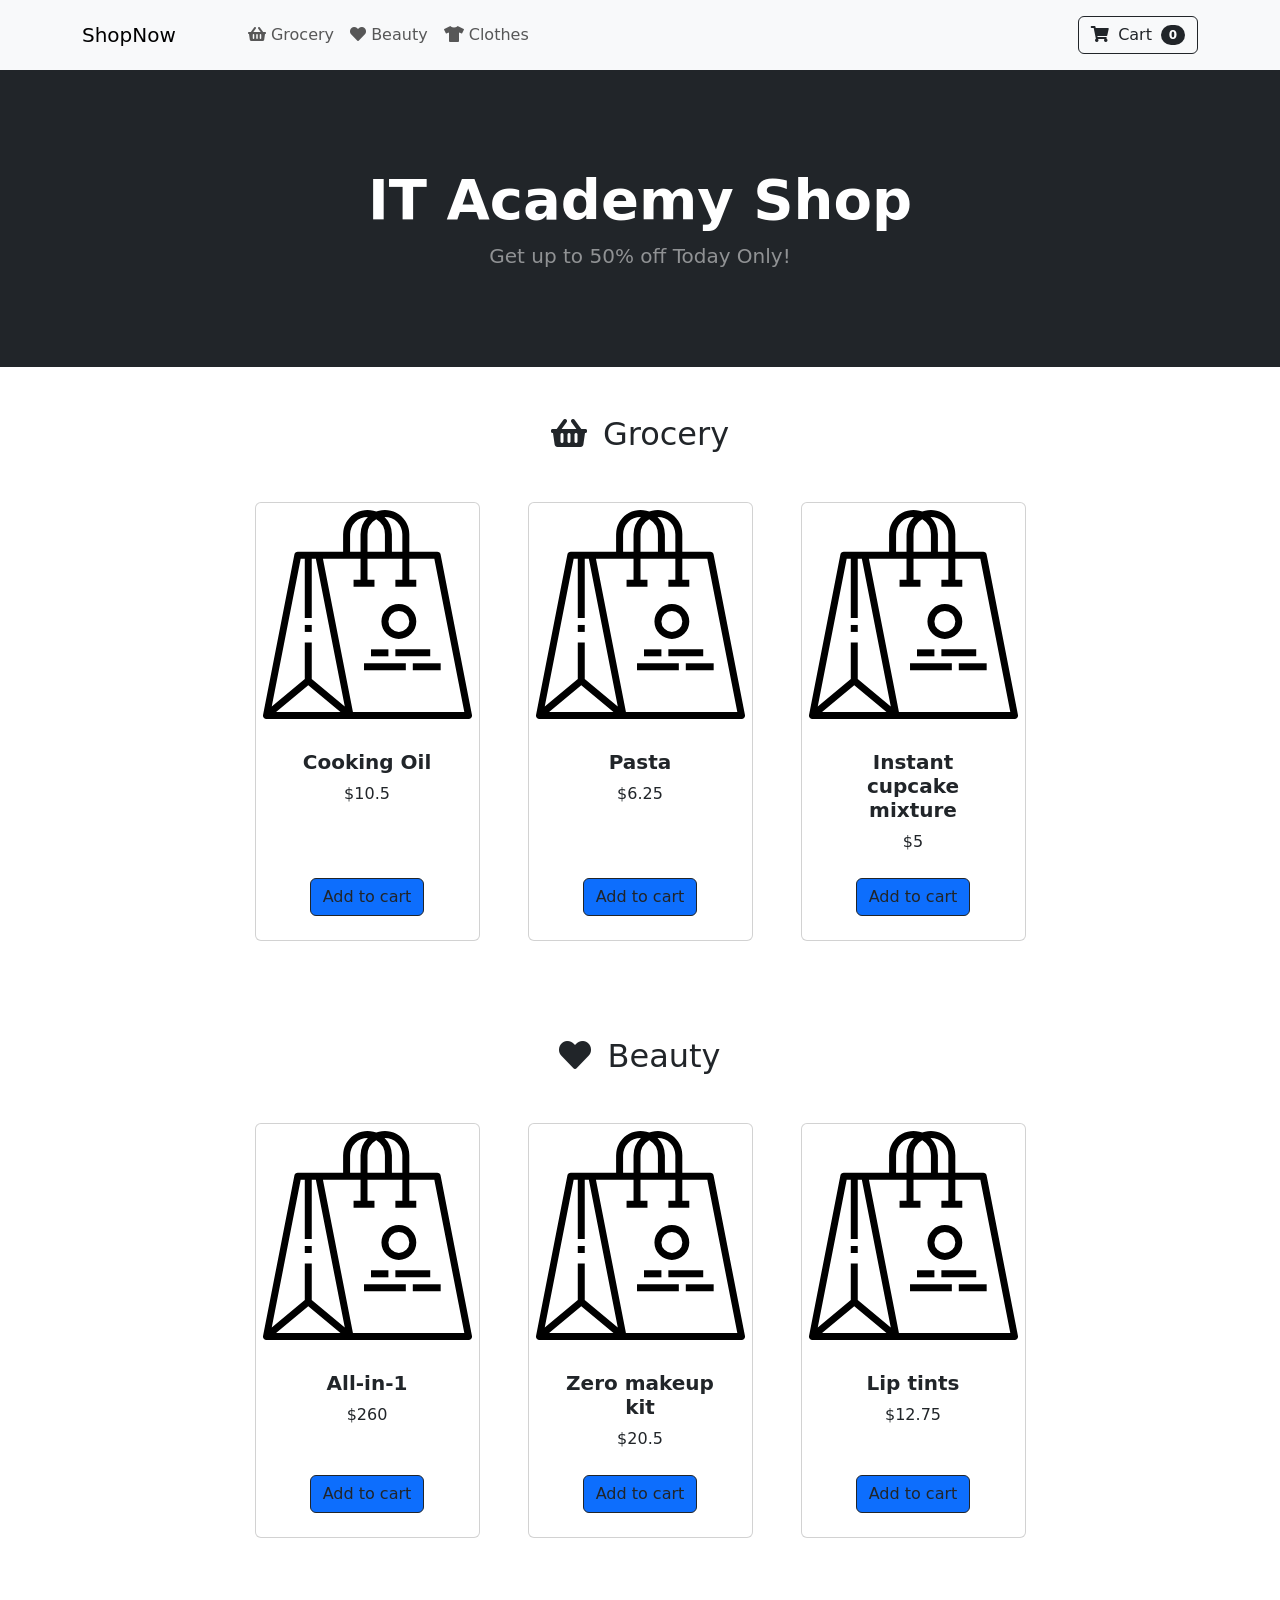
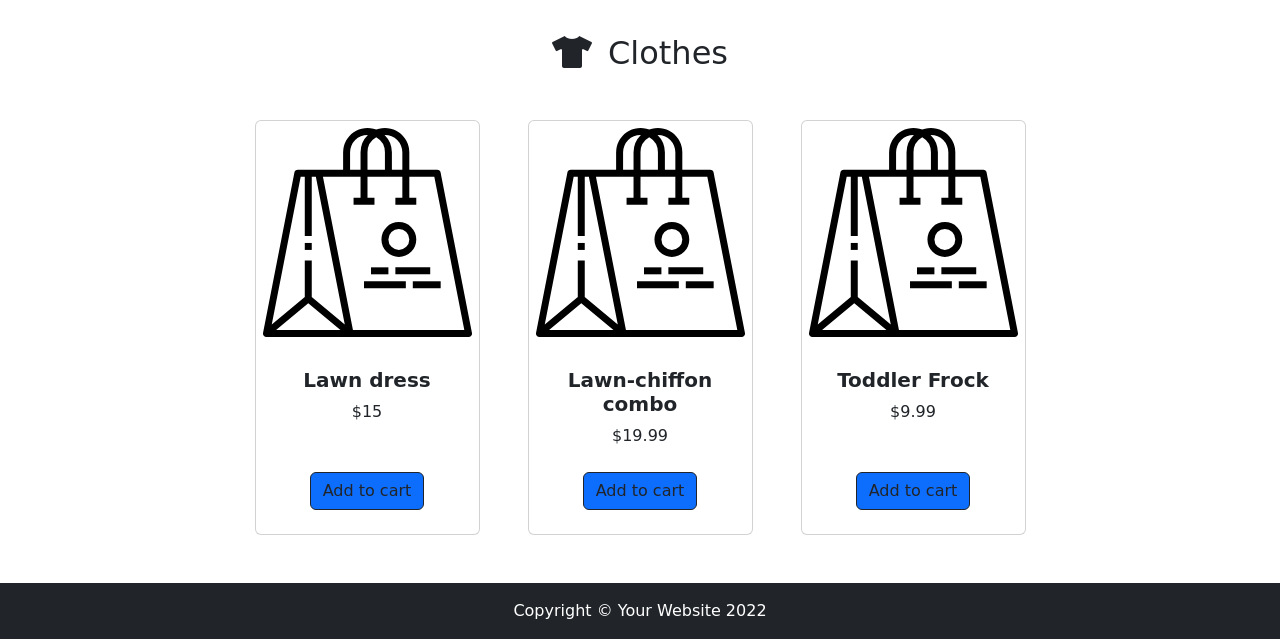
<file: index.html>
<!DOCTYPE html>
<html lang="en">
    <head>
        <meta charset="utf-8" />
        <meta name="viewport" content="width=device-width, initial-scale=1, shrink-to-fit=no" />
        <meta name="description" content="" />
        <meta name="author" content="" />
        <title>ShopNow</title>
        <!-- Favicon-->
        <link rel="icon" type="image/x-icon" href="images/favicon.ico" />
		<link href="https://cdn.jsdelivr.net/npm/bootstrap@5.1.3/dist/css/bootstrap.min.css" rel="stylesheet" integrity="sha384-1BmE4kWBq78iYhFldvKuhfTAU6auU8tT94WrHftjDbrCEXSU1oBoqyl2QvZ6jIW3" crossorigin="anonymous">

		<!-- Bootstrap icons-->
		<link rel="stylesheet" href="https://use.fontawesome.com/releases/v5.8.1/css/all.css"
    integrity="sha384-50oBUHEmvpQ+1lW4y57PTFmhCaXp0ML5d60M1M7uH2+nqUivzIebhndOJK28anvf" crossorigin="anonymous">
        <!-- Core theme CSS (includes Bootstrap)-->
    </head>
    <body data-bs-spy="scroll" data-bs-target="#navbar-example2" data-bs-offset="50">
        <!-- Navigation-->
		<nav class="navbar py-3 py-lg-0 navbar-light bg-light navbar-expand-lg" id="navbar-example2">
			<div class="container d-flex">
				<a class="navbar-brand" href="#!">ShopNow</a>
				<div class="d-flex flex-row order-lg-last align-items-center">
				
					<button type="button" class="navbar-toggler order-last collapsed" data-bs-toggle="collapse" data-bs-target="#navbar" aria-expanded="false" aria-controls="navbar">
						<span class="navbar-toggler-icon"></span>
					</button>
					<ul class="navbar-nav me-3 me-lg-0 d-flex flex-row align-items-center">
						<li class="dropdown search-dropdown nav-item py-lg-3">						 
							<a href="javascript:void(0)" class="btn btn-outline-dark flex-center" type="button" data-bs-toggle="modal" data-bs-target="#cartModal" onclick="open_modal()" data-bs-auto-close="outside">
								<i class="fas fa-shopping-cart me-1"></i> Cart <span class="badge bg-dark text-white ms-1 rounded-pill" id="count_product">0</span>
							</a>
						</li>
					</ul>
				</div>

				<div id="navbar" class="navbar-collapse collapse">

					<ul class="navbar-nav me-auto mb-4 mb-lg-0 ms-lg-5">
						<li class="nav-item">
							<a class="nav-link" href="#grocery"><i class="fas fa-shopping-basket"></i> Grocery</a>
						</li>
						<li class="nav-item">
							<a class="nav-link" href="#beauty"><i class="fas fa-heart"></i> Beauty</a>
						</li>
						<li class="nav-item">
							<a class="nav-link" href="#clothes"><i class="fas fa-tshirt"></i> Clothes</a>
						</li>

					</ul>
				</div>
			</div>
		</nav>

        <!-- Header-->
        <header class="bg-dark py-5">
            <div class="container px-4 px-lg-5 my-5">
                <div class="text-center text-white">
                    <h1 class="display-4 fw-bolder">IT Academy Shop</h1>
                    <p class="lead fw-normal text-white-50 mb-0">Get up to 50% off Today Only!</p>
                </div>
            </div>
        </header>
		<!-- Section-->
		<section class="pt-5" id="grocery">
			<h2 class="text-center"><i class="fas fa-shopping-basket pe-3"></i>Grocery</h2>
			<div class="container px-4 px-lg-5 mt-5">
				<div class="row gx-4 gx-lg-5 row-cols-2 row-cols-md-3 row-cols-xl-4 justify-content-center">
					<div class="col mb-5">
						<div class="card h-100">
							<img class="card-img-top" src="./images/product.svg" alt="..." />
							<div class="card-body p-4">
								<div class="text-center">
									<h5 class="fw-bolder">Cooking Oil</h5>
									$10.5
								</div>
							</div>
							<div class="card-footer p-4 pt-0 border-top-0 bg-transparent">
								<div class="text-center"><button type="button" onclick="buy(1)" class="btn btn-outline-dark bg-primary">Add to cart</button></div>
							</div>
						</div>
					</div>
					<div class="col mb-5">
						<div class="card h-100">
							<img class="card-img-top" src="./images/product.svg" alt="..." />
							<div class="card-body p-4">
								<div class="text-center">
									<h5 class="fw-bolder">Pasta</h5>
									$6.25
								</div>
							</div>
							<div class="card-footer p-4 pt-0 border-top-0 bg-transparent">
								<div class="text-center"><button type="button" onclick="buy(2)" class="btn btn-outline-dark bg-primary">Add to cart</button></div>
							</div>
						</div>
					</div>
					<div class="col mb-5">
						<div class="card h-100">
							<img class="card-img-top" src="./images/product.svg" alt="..." />
							<div class="card-body p-4">
								<div class="text-center">
									<h5 class="fw-bolder">Instant cupcake mixture</h5>
									$5
								</div>
							</div>
							<div class="card-footer p-4 pt-0 border-top-0 bg-transparent">
								<div class="text-center"><button type="button" onclick="buy(3)" class="btn btn-outline-dark bg-primary">Add to cart</button></div>
							</div>
						</div>
					</div>
				</div>
			</div>
		</section>
		<section class="pt-5" id="beauty">
			<h2 class="text-center"><i class="fas fa-heart pe-3"></i>Beauty</h2>
			<div class="container px-4 px-lg-5 mt-5">
				<div class="row gx-4 gx-lg-5 row-cols-2 row-cols-md-3 row-cols-xl-4 justify-content-center">
					<div class="col mb-5">
						<div class="card h-100">
							<img class="card-img-top" src="./images/product.svg" alt="..." />
							<div class="card-body p-4">
								<div class="text-center">
									<h5 class="fw-bolder">All-in-1</h5>
									$260
								</div>
							</div>
							<div class="card-footer p-4 pt-0 border-top-0 bg-transparent">
								<div class="text-center"><button type="button" onclick="buy(4)" class="btn btn-outline-dark bg-primary">Add to cart</button></div>
							</div>
						</div>
					</div>
					<div class="col mb-5">
						<div class="card h-100">
							<img class="card-img-top" src="./images/product.svg" alt="..." />
							<div class="card-body p-4">
								<div class="text-center">
									<h5 class="fw-bolder">Zero makeup kit</h5>
									$20.5
								</div>
							</div>
							<div class="card-footer p-4 pt-0 border-top-0 bg-transparent">
								<div class="text-center"><button type="button" onclick="buy(5)" class="btn btn-outline-dark bg-primary">Add to cart</button></div>
							</div>
						</div>
					</div>
					<div class="col mb-5">
						<div class="card h-100">
							<img class="card-img-top" src="./images/product.svg" alt="..." />
							<div class="card-body p-4">
								<div class="text-center">
									<h5 class="fw-bolder">Lip tints</h5>
									$12.75
								</div>
							</div>
							<div class="card-footer p-4 pt-0 border-top-0 bg-transparent">
								<div class="text-center"><button type="button" onclick="buy(6)" class="btn btn-outline-dark bg-primary">Add to cart</button></div>
							</div>
						</div>
					</div>
				</div>
			</div>
		</section>
		<section class="pt-5" id="clothes">
			<h2 class="text-center"><i class="fas fa-tshirt pe-3"></i>Clothes</h2>
			<div class="container px-4 px-lg-5 mt-5">
				<div class="row gx-4 gx-lg-5 row-cols-2 row-cols-md-3 row-cols-xl-4 justify-content-center">
					<div class="col mb-5">
						<div class="card h-100">
							<img class="card-img-top" src="./images/product.svg" alt="..." />
							<div class="card-body p-4">
								<div class="text-center">
									<h5 class="fw-bolder">Lawn dress</h5>
									$15
								</div>
							</div>
							<div class="card-footer p-4 pt-0 border-top-0 bg-transparent">
								<div class="text-center"><button type="button" onclick="buy(7)" class="btn btn-outline-dark bg-primary">Add to cart</button></div>
							</div>
						</div>
					</div>
					<div class="col mb-5">
						<div class="card h-100">
							<img class="card-img-top" src="./images/product.svg" alt="..." />
							<div class="card-body p-4">
								<div class="text-center">
									<h5 class="fw-bolder">Lawn-chiffon combo</h5>
									$19.99
								</div>
							</div>
							<div class="card-footer p-4 pt-0 border-top-0 bg-transparent">
								<div class="text-center"><button type="button" onclick="buy(8)" class="btn btn-outline-dark bg-primary">Add to cart</button></div>
							</div>
						</div>
					</div>
					<div class="col mb-5">
						<div class="card h-100">
							<img class="card-img-top" src="./images/product.svg" alt="..." />
							<div class="card-body p-4">
								<div class="text-center">
									<h5 class="fw-bolder">Toddler Frock</h5>
									$9.99
								</div>
							</div>
							<div class="card-footer p-4 pt-0 border-top-0 bg-transparent">
								<div class="text-center"><button type="button" onclick="buy(9)" class="btn btn-outline-dark bg-primary">Add to cart</button></div>
							</div>
						</div>
					</div>
				</div>
			</div>
		</section>
	
        <!-- Footer-->
        <footer class="py-3 bg-dark">
            <div class="container"><p class="m-0 text-center text-white">Copyright &copy; Your Website 2022</p></div>
        </footer>
		
		<div class="modal fade" id="cartModal" tabindex="-1" aria-labelledby="exampleModalLabel" aria-hidden="true">
			<div class="modal-dialog">
				<div class="modal-content">
					<div class="modal-header">
						<h5 class="modal-title" id="exampleModalLabel"><i class="fas fa-cart-arrow-down"></i> My Cart</h5>
						<button type="button" class="btn-close" data-bs-dismiss="modal" aria-label="Close"></button>
					</div>
					<div class="modal-body">
						<h3 class="text-center bill px-5">Shopping Cart</h3>
						<table class="table">
							<thead>
								<tr>
									<th scope="col">Product</th>
									<th scope="col">Price</th>
									<th scope="col">Qty.</th>
									<th scope="col">Total <small>(with discount)</small></th>
								</tr>
							</thead>
							<tbody id="cart_list">
								<!-- <tr>
									<th scope="row">Cooking oil</th>
									<td>$10.5</td>
									<td>2</td>
									<td>$21</td>
								</tr>
								<tr>
									<th scope="row">Pasta</th>
									<td>$6.25</td>
									<td>1</td>
									<td>$6.25</td>
								</tr>
								<tr>
									<th scope="row">Lawn dress</th>
									<td>$15</td>
									<td>3</td>
									<td>$45</td>
								</tr> -->
							</tbody>
						</table>
						<div class="text-center fs-3">
							Total: $<span id="total_price"></span>
						</div>
						<div class="text-center"> 
							<a href="checkout.html" class="btn btn-primary m-3">Checkout</a>
							<a href="javascript:void(0)" onclick="cleanCart()" class="btn btn-primary m-3">Clean Cart</a>
						</div>
					</div>
				</div>
			</div>
		</div>
	
        <!-- Bootstrap core JS-->
        <script src="https://cdn.jsdelivr.net/npm/bootstrap@5.1.3/dist/js/bootstrap.bundle.min.js" integrity="sha384-ka7Sk0Gln4gmtz2MlQnikT1wXgYsOg+OMhuP+IlRH9sENBO0LRn5q+8nbTov4+1p" crossorigin="anonymous"></script>

        <!-- Core theme JS-->
        <script src="js/shop.js"></script>
		<script src="js/checkout.js"></script>
    </body>
</html>
</file>
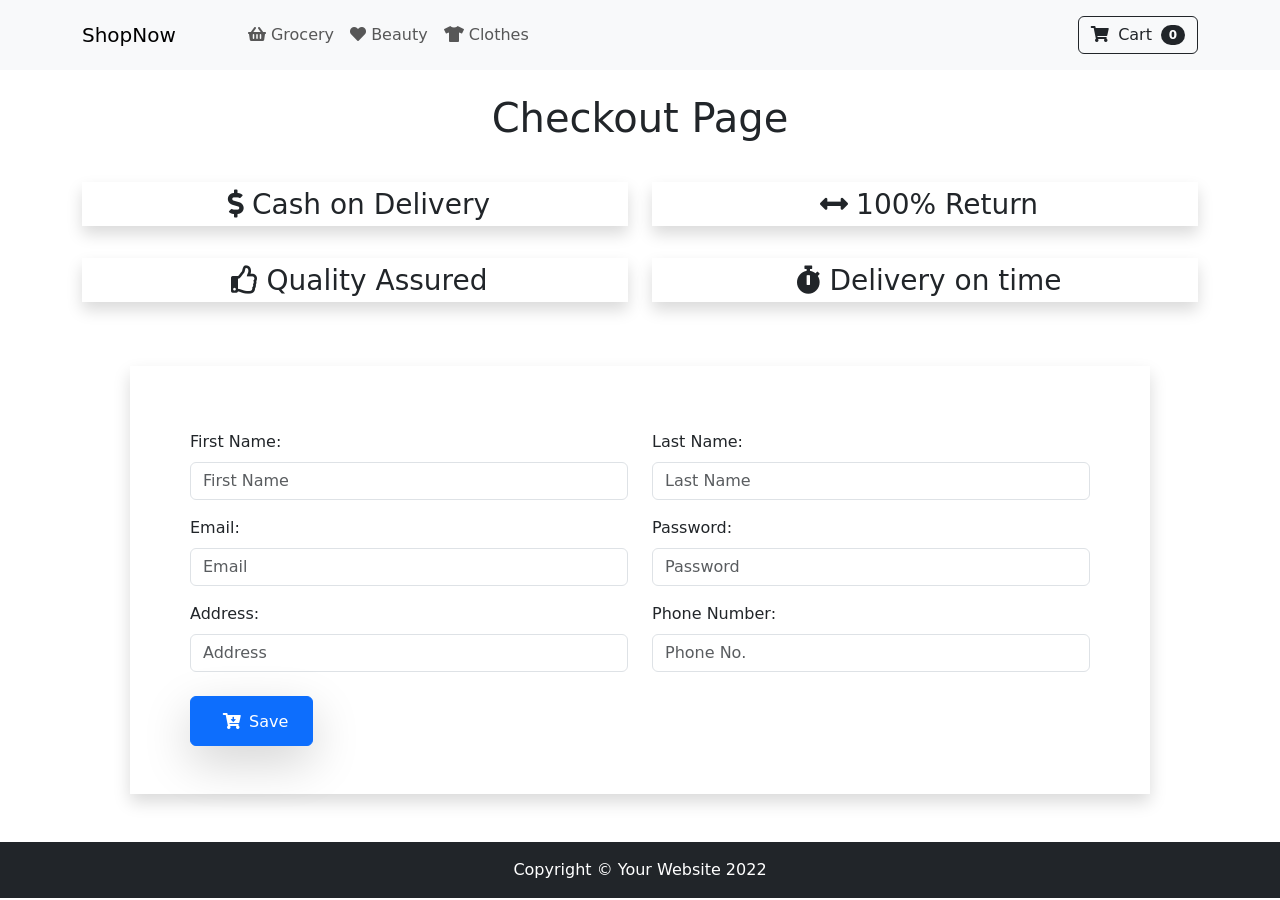
<file: checkout.html>
<!DOCTYPE html>
<html lang="en">

<head>
	<meta charset="utf-8" />
	<meta name="viewport" content="width=device-width, initial-scale=1, shrink-to-fit=no" />
	<meta name="description" content="" />
	<meta name="author" content="" />
	<title>Checkout</title>
	<!-- Favicon-->
	<link rel="icon" type="image/x-icon" href="images/favicon.ico" />
	<link href="https://cdn.jsdelivr.net/npm/bootstrap@5.0.2/dist/css/bootstrap.min.css" rel="stylesheet"
		integrity="sha384-EVSTQN3/azprG1Anm3QDgpJLIm9Nao0Yz1ztcQTwFspd3yD65VohhpuuCOmLASjC" crossorigin="anonymous">

	<!-- Bootstrap icons-->
	<link rel="stylesheet" href="https://use.fontawesome.com/releases/v5.8.1/css/all.css"
		integrity="sha384-50oBUHEmvpQ+1lW4y57PTFmhCaXp0ML5d60M1M7uH2+nqUivzIebhndOJK28anvf" crossorigin="anonymous">
	<!-- Core theme CSS (includes Bootstrap)-->
</head>

<body>
	<!-- Navigation-->
	<nav class="navbar py-3 py-lg-0 navbar-light bg-light navbar-expand-lg" id="navbar-example2">
		<div class="container d-flex">
			<a class="navbar-brand" href="index.html">ShopNow</a>
			<div class="d-flex flex-row order-lg-last align-items-center">

				<button type="button" class="navbar-toggler order-last collapsed" data-bs-toggle="collapse"
					data-bs-target="#navbar" aria-expanded="false" aria-controls="navbar">
					<span class="navbar-toggler-icon"></span>
				</button>
				<ul class="navbar-nav me-3 me-lg-0 d-flex flex-row align-items-center">
					<li class="dropdown search-dropdown nav-item py-lg-3">
						<a href="javascript:void(0)" class="btn btn-outline-dark flex-center" type="button" data-bs-toggle="modal"
							data-bs-target="#cartModal" onclick="open_modal()" data-bs-auto-close="outside">
							<i class="fas fa-shopping-cart me-1"></i> Cart <span class="badge bg-dark text-white ms-1 rounded-pill"
								id="count_product">0</span>
						</a>
					</li>
				</ul>
			</div>

			<div id="navbar" class="navbar-collapse collapse">

				<ul class="navbar-nav me-auto mb-4 mb-lg-0 ms-lg-5">
					<li class="nav-item">
						<a class="nav-link" href="#grocery"><i class="fas fa-shopping-basket"></i> Grocery</a>
					</li>
					<li class="nav-item">
						<a class="nav-link" href="#beauty"><i class="fas fa-heart"></i> Beauty</a>
					</li>
					<li class="nav-item">
						<a class="nav-link" href="#clothes"><i class="fas fa-tshirt"></i> Clothes</a>
					</li>

				</ul>
			</div>
		</div>
	</nav>
	<div class="container">
		<h1 class="text-center head m-4">Checkout Page</h1>

		<div class="row mr-0">
			<div class="col-sm-6">
				<h3 class="my-3 bord shadow text-center"><i class="fas fa-dollar-sign p-2"></i>Cash on Delivery</h3>
			</div>
			<div class="col-sm-6 ">
				<h3 class="my-3 bord shadow text-center"><i class="fas fa-arrows-alt-h p-2"></i>100% Return</h3>
			</div>
		</div>

		<div class="row mr-0">
			<div class="col-sm-6">
				<h3 class="my-3 bord shadow text-center"><i class="far fa-thumbs-up p-2"></i>Quality Assured</h3>
			</div>
			<div class="col-sm-6 ">
				<h3 class="my-3 bord shadow text-center"><i class="fas fa-stopwatch p-2"></i>Delivery on time</h3>
			</div>
		</div>
		<form class="form">
			<div class="row bord p-5 shadow m-5">
				<div class="col-sm-6">
					<div class="mt-3">
						<label for="fName" class="form-label">First Name:</label>
						<input id="fName" class="form-control ml-3" type="text" placeholder="First Name" />
						<div id="errorName" class="invalid-feedback">This field is required and must have, at least, 3 characters
						</div>
					</div>
					<div class="mt-3 ">
						<label for="fEmail" class="form-label">Email:</label>
						<input id="fEmail" class="form-control ml-3" type="email" placeholder="Email" minlength="3" />
						<div id="errorEmail" class="invalid-feedback">This field is required and must contain an '@' and have, at
							least, 3 characters</div>
					</div>
					<div class="mt-3 ">
						<label for="fAddress" class="form-label">Address:</label>
						<input id="fAddress" class="form-control" type="text" placeholder="Address" minlength="3" />
						<div id="errorAddress" class="invalid-feedback">This field is required and must have, at least, 3 characters
						</div>
					</div>
				</div>
				<div class="col-sm-6">
					<div class="mt-3">
						<label for="fLastN" class="form-label">Last Name:</label>
						<input id="fLastN" class="form-control" type="text" placeholder="Last Name" minlength="3" />
						<div id="errorLastN" class="invalid-feedback">This field is required and must have, at least, 3 characters
						</div>
					</div>
					<div class="mt-3">
						<label for="fPassword" class="form-label">Password:</label>
						<input id="fPassword" class="form-control" title="(4-8 characters)" type="password" minlength="4"
							maxlength="8" placeholder="Password" />
						<div id="errorPassword" class="invalid-feedback">Enter a correct password</div>
					</div>
					<div class="mt-3">
						<label for="fPhone" class="form-label">Phone Number:</label>
						<input id="fPhone" class="form-control" type="number" placeholder="Phone No." />
						<div id="errorPhone" class="invalid-feedback">Invalid phone number!! Must be 9 digits with no letters</div>
					</div>
				</div>
				<div class="col-12 mt-4 final">
					<button type="submit" id="btn" class="p-2 px-4 btn btn-primary shadow-lg" onclick="validate()">
						<i class="fas fa-cart-arrow-down p-2"></i>Save
					</button>
				</div>
			</div>
		</form>

	</div>


	<!-- Footer-->
	<footer class="py-3 bg-dark">
		<div class="container">
			<p class="m-0 text-center text-white">Copyright &copy; Your Website 2022</p>
		</div>
	</footer>

	<div class="modal fade" id="cartModal" tabindex="-1" aria-labelledby="exampleModalLabel" aria-hidden="true">
		<div class="modal-dialog">
			<div class="modal-content">
				<div class="modal-header">
					<h5 class="modal-title" id="exampleModalLabel"><i class="fas fa-cart-arrow-down"></i> My Cart</h5>
					<button type="button" class="btn-close" data-bs-dismiss="modal" aria-label="Close"></button>
				</div>
				<div class="modal-body">
					<div>
						<ul class="list">

						</ul>
						<div>
							<h3 class="text-center bill px-5">Select Something</h3>
						</div>
						<div class="text-center">
							<a href="checkout.html" class="btn btn-primary m-3">Checkout</a>
						</div>
					</div>
				</div>
			</div>
		</div>
	</div>

	<!-- Bootstrap core JS-->
	<script src="https://cdn.jsdelivr.net/npm/bootstrap@5.0.2/dist/js/bootstrap.bundle.min.js"
		integrity="sha384-MrcW6ZMFYlzcLA8Nl+NtUVF0sA7MsXsP1UyJoMp4YLEuNSfAP+JcXn/tWtIaxVXM"
		crossorigin="anonymous"></script>

	<!-- Core theme JS-->
	<script src="js/shop.js"></script>
	<script src="js/checkout.js"></script>
</body>

</html>
</file>
